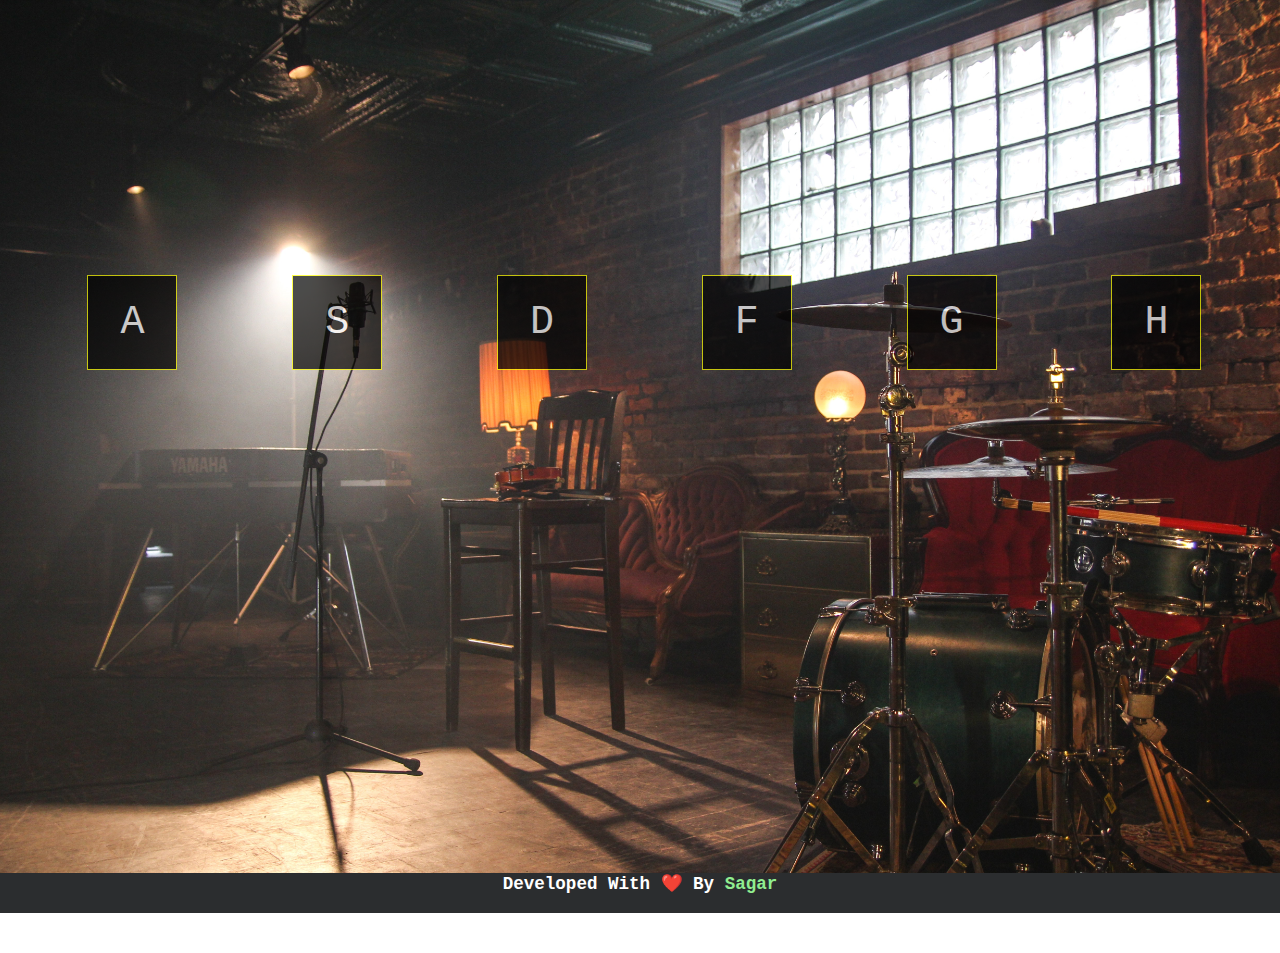
<file: 1) Javascript Drum Kit/index.html>
<!DOCTYPE html>

<head>
    <meta charset="utf-8">
    <meta http-equiv="X-UA-Compatible" content="IE=edge">
    <title>Drum Kit</title>
    <meta name="description" content="">
    <meta name="viewport" content="width=device-width, initial-scale=1">
    <link rel="stylesheet" href="/1) Javascript Drum Kit/index.css">
</head>

<body>

    <section class="container">
        <div class="keyrow" align="center">
            <div><kbd data-key="65" class="key k1">A</kbd></div>
            <div><kbd data-key="83" class="key k2">S</kbd></div>
            <div><kbd data-key="68" class="key k3">D</kbd></div>
            <div><kbd data-key="70" class="key k4">F</kbd></div>
            <div><kbd data-key="71" class="key k5">G</kbd></div>
            <div><kbd data-key="72" class="key k6">H</kbd></div>
        </div>
    </section>

    <audio data-key="65" src="./source/directed-by-robert-b.mp3"></audio>
    <audio data-key="83" src="./source/snoopdog.mp3"></audio>
    <audio data-key="68" src="./source/meme final.mp3"></audio>
    <audio data-key="70" src="./source/run.mp3"></audio>
    <audio data-key="71" src="./source/windows start.mp3"></audio>
    <audio data-key="72" src="./source/sad-violin.mp3"></audio>


    <footer>
        <h3>Developed With ❤️ By <a href="https://github.com/Sagar31658">Sagar</a></h3>
    </footer>


    <script src="/1) Javascript Drum Kit/index.js" async defer></script>
</body>

</html>
</file>
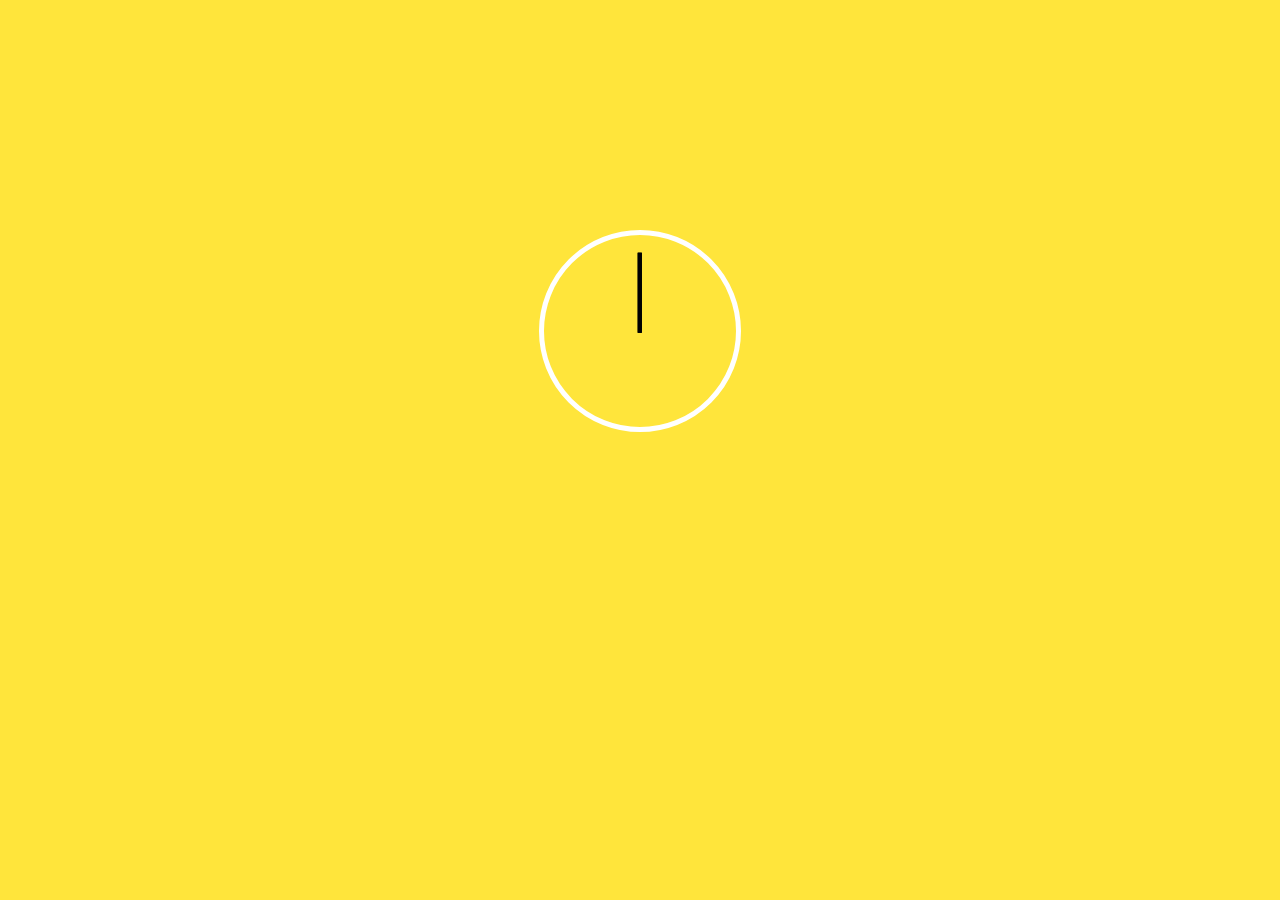
<file: 2) CSS+JS Clock/index.html>
<!DOCTYPE html>
<html lang="en">

<head>
    <meta charset="UTF-8">
    <meta name="viewport" content="width=device-width, initial-scale=1.0">
    <title>Clock</title>
    <link rel="stylesheet" href="/2) CSS+JS Clock/index.css">
    <script src="/2) CSS+JS Clock/index.js"></script>
</head>

<body>
    <div class="clock">
        <div class="clock-face">
            <div class="hand" id="shand"></div>
            <div class="hand" id="hhand"></div>
            <div class="hand" id="mhand"></div>
        </div>
    </div>
</body>

</html>
</file>
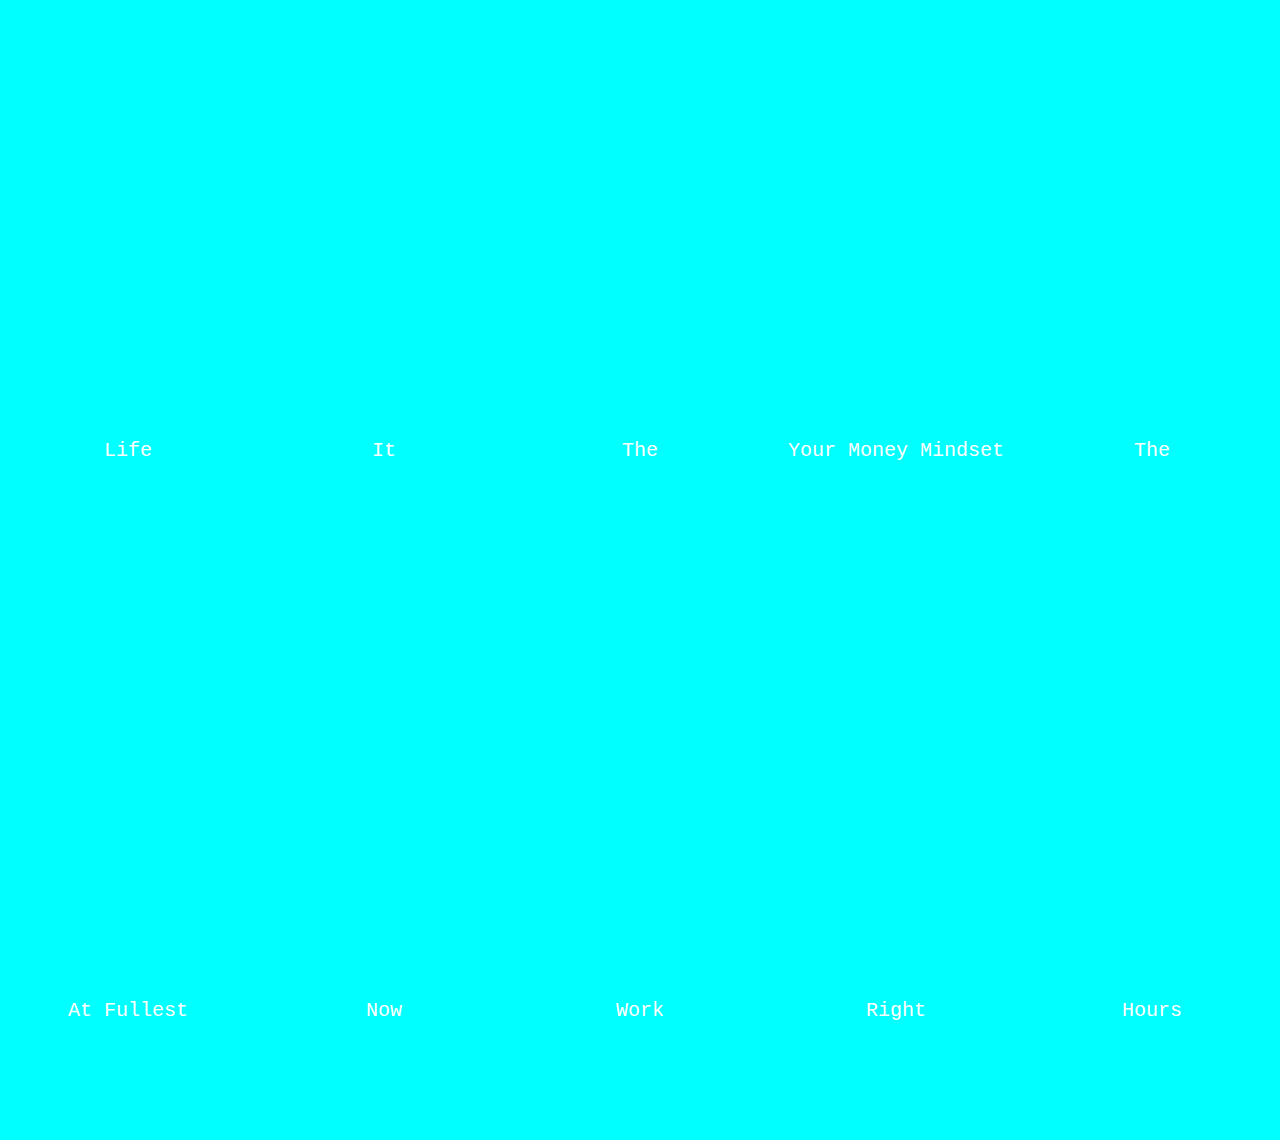
<file: 5) Flex Panels Image Galary/index.html>
<!DOCTYPE html>
<html lang="en">
<head>
    <meta charset="UTF-8">
    <meta name="viewport" content="width=device-width, initial-scale=1.0">
    <title>Image Galary</title>
    <link rel="stylesheet" href="index.css">
</head>
<body>
    <div class="panels">
        <div class="panel panel-1">
            <p>Live</p>
            <p>Life</p>
            <p>At Fullest</p>
        </div>
        <div class="panel panel-2">
            <p>Experience</p>
            <p>It</p>
            <p>Now</p>
        </div>
        <div class="panel panel-3">
            <p>Do</p>
            <p>The</p>
            <p>Work</p>
        </div>
        <div class="panel panel-4">
            <p>Get</p>
            <p>Your Money Mindset</p>
            <p>Right</p>
        </div>
        <div class="panel panel-5">
            <p>Put in</p>
            <p>The</p>
            <p>Hours</p>
        </div>
    </div>
    <script src="/5) Flex Panels Image Galary/index.js"></script>
</body>
</html>
</file>
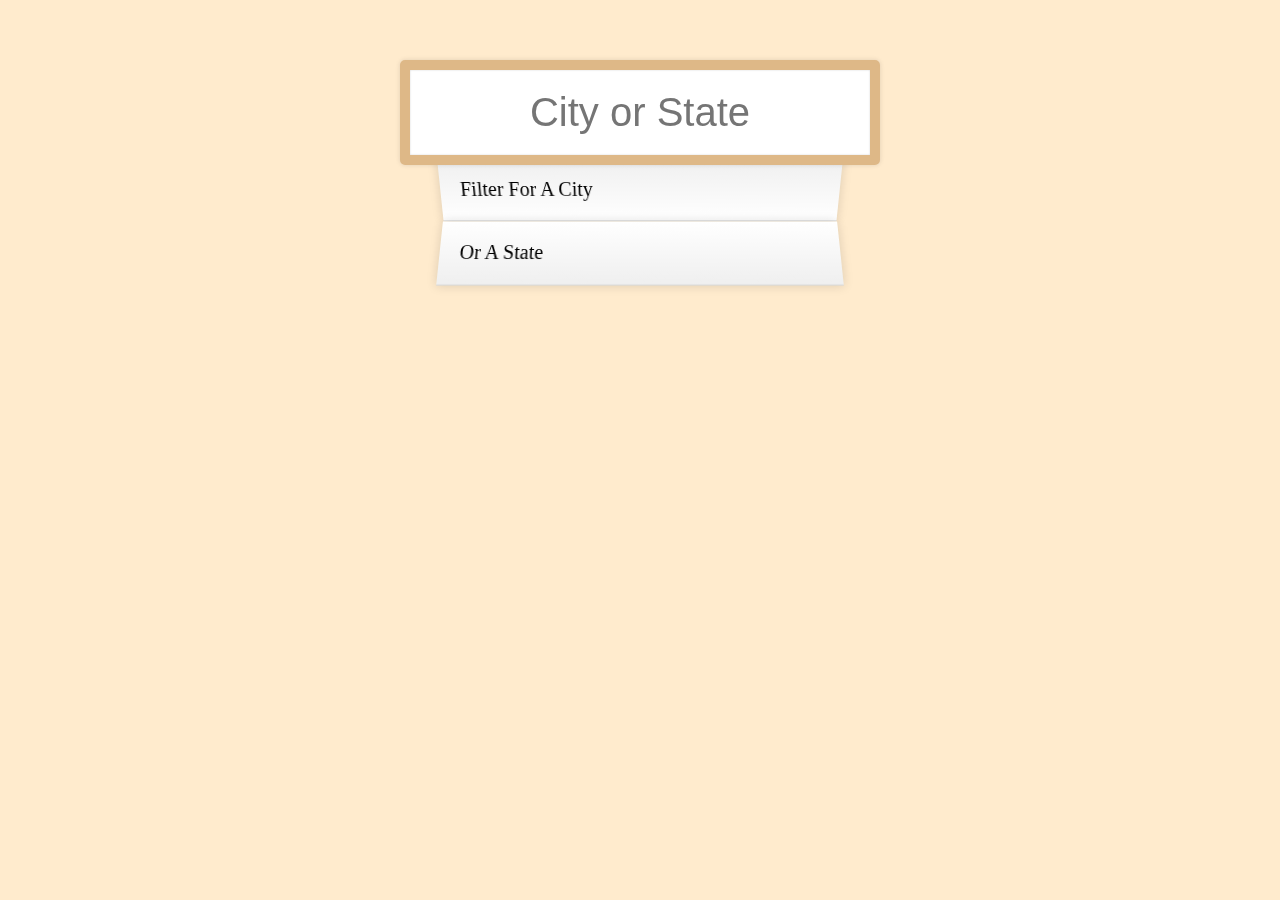
<file: 6) AJAX Word Search/index.html>
<!DOCTYPE html>
<html lang="en">

<head>
    <meta charset="UTF-8">
    <title>Type Suggestions</title>
    <link rel="stylesheet" href="./index.css">
</head>

<body>

    <form class="search-form">
        <input type="text" class="search" placeholder="City or State">
        <ul class="suggestions">
            <li>Filter for a city</li>
            <li>or a state</li>
        </ul>
    </form>
    <script>
        const endpoint =
            'https://gist.githubusercontent.com/Miserlou/c5cd8364bf9b2420bb29/raw/2bf258763cdddd704f8ffd3ea9a3e81d25e2c6f6/cities.json';

        const cities = [];
        fetch(endpoint)
            .then(blob => blob.json())
            .then(data => cities.push(...data));

        function findMatches(wordToMatch, cities) {
            return cities.filter(place => {
                const regex = new RegExp(wordToMatch, 'gi');
                return place.city.match(regex) || place.state.match(regex)
            });
        }

        function numberWithCommas(x) {
            return x.toString().replace(/\B(?=(\d{3})+(?!\d))/g, ',');
        }

        function displayMatches() {
            const matchArray = findMatches(this.value, cities);
            const html = matchArray.map(place => {
                const regex = new RegExp(this.value, 'gi');
                const cityName = place.city.replace(regex, `<span class="hl">${this.value}</span>`);
                const stateName = place.state.replace(regex, `<span class="hl">${this.value}</span>`);
                return `
      <li>
        <span class="name">${cityName}, ${stateName}</span>
        <span class="population">${numberWithCommas(place.population)}</span>
      </li>
    `;
            }).join('');
            suggestions.innerHTML = html;
        }

        const searchInput = document.querySelector('.search');
        const suggestions = document.querySelector('.suggestions');

        searchInput.addEventListener('change', displayMatches);
        searchInput.addEventListener('keyup', displayMatches);
    </script>
</body>

</html>
</file>
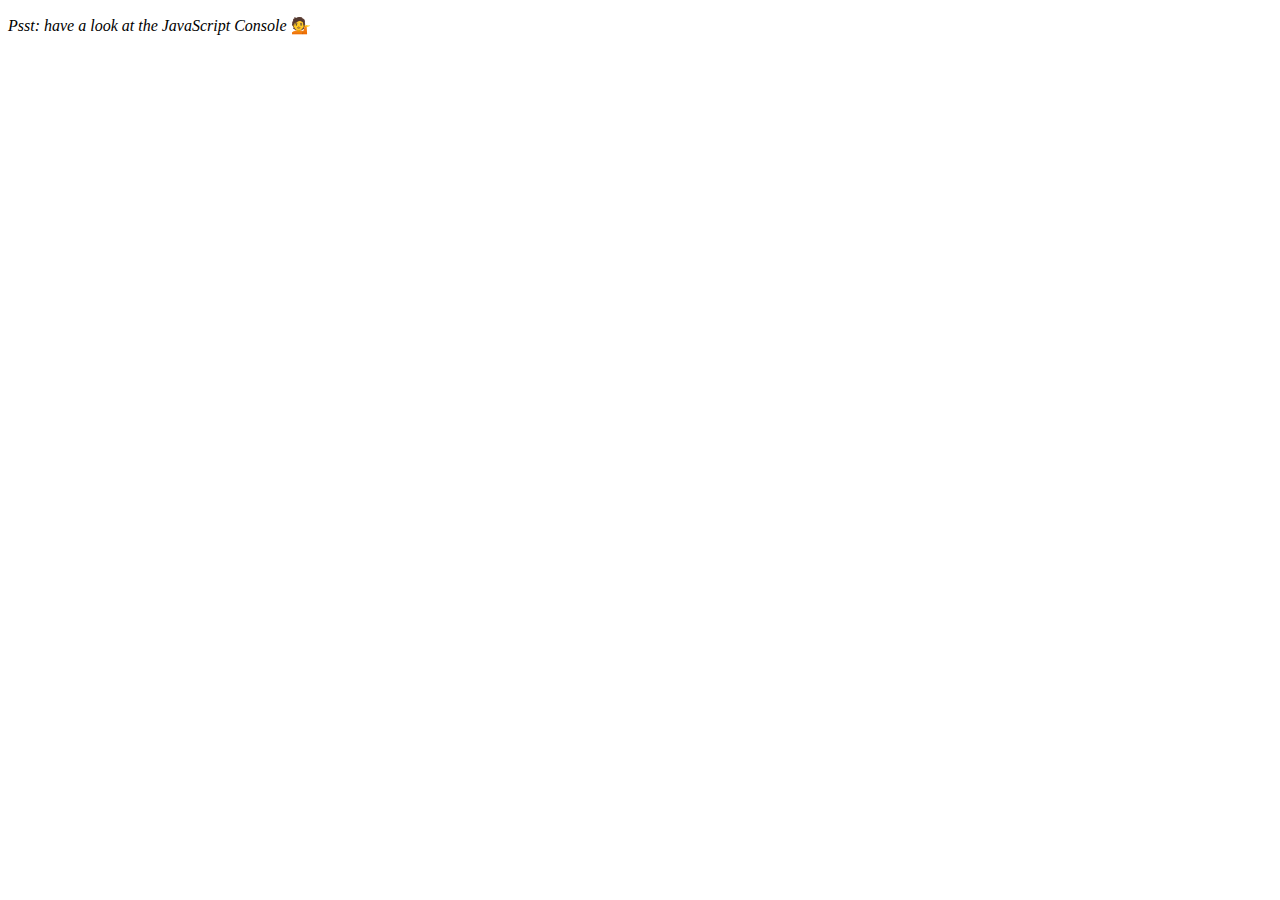
<file: 7) Array Cardio(2)/index.html>
<!DOCTYPE html>
<html lang="en">
<head>
  <meta charset="UTF-8">
  <title>Array Cardio-2</title>
</head>
<body>
  <p><em>Psst: have a look at the JavaScript Console</em> 💁</p>
  <script>

    const people = [
      { name: 'Wes', year: 1988 },
      { name: 'Kait', year: 1986 },
      { name: 'Irv', year: 1970 },
      { name: 'Lux', year: 2015 }
    ];

    const comments = [
      { text: 'Love this!', id: 523423 },
      { text: 'Super good', id: 823423 },
      { text: 'You are the best', id: 2039842 },
      { text: 'Ramen is my fav food ever', id: 123523 },
      { text: 'Nice Nice Nice!', id: 542328 }
    ];

    const isAdult = people.some(person => ((new Date()).getFullYear()) - person.year >= 19);

    console.log({isAdult});

    const allAdults = people.every(person => ((new Date()).getFullYear()) - person.year >= 19);
    console.log({allAdults})

    const comment = comments.find(comment => comment.id === 823423);

    console.log(comment);

    const index = comments.findIndex(comment => comment.id === 823423);
    console.log(index);

    const newComments = [
      ...comments.slice(0, index),
      ...comments.slice(index + 1)
    ];

  </script>
</body>
</html>
</file>
<file: 1) Javascript Drum Kit/index.css>
body {
    margin: 0;
    padding: 0;
    overflow: hidden;
}

.container {
    background: url('./source/background.jpg');
    background-repeat: no-repeat;
    background-position: center;
    background-attachment: fixed;
    background-size: cover;
    height: 99.5vh;
    margin-bottom: 0;
}

.keyrow {
    position: relative;
    transform: translateY(300px);
    margin-left: 30px;
    display: grid;
    grid-template-columns: 16vw 16vw 16vw 16vw 16vw 16vw;
}

.key {
    border: .5px solid yellow;
    padding: 1.5rem 2rem;
    margin: .5rem 1rem;
    font-size: 2.5rem;
    color: white;
    background-color: black;
    opacity: 70%;
}

.playing {
    color: yellow;
    border: 2.5px yellow;
    border-style: groove;
    transform: scale(1.1);
    box-shadow: 0 0 10px yellow;
}

footer {
    transform: translateY(-40px);
    height: 40px;
    color: white;
    background-color: #2b2d2f;
    text-align: center;
    font-family: monospace;
    font-size: 15px;
}

a {
    text-decoration: none;
    color: lightgreen;
}

@media only screen and (max-width:420px) {
    .keyrow {
        position: relative;
        transform: translateY(100px);
        margin: 0;
        display: grid;
        grid-template-columns: 50vw 50vw;
        grid-template-rows: 50vw 50vw;
    }
}
</file>
<file: 2) CSS+JS Clock/index.css>
body {
    margin: 0;
    padding: 0;
    overflow: hidden;
    background-color: #FFE53B;
}

.clock {
    width: 10rem;
    height: 10rem;
    border: 5px solid white;
    border-radius: 50%;
    margin: 230px auto;
    padding: 1rem;
}

.clock-face {
    position: relative;
    width: 100%;
    height: 100%;
}

.hand {
    height: 3.5px;
    width: 5rem;
    background-color: black;
    position: absolute;
    top: 50%;
    transform-origin: 100%;
    transform: rotate(90deg);
    transition: all .5s ease;
}
</file>
<file: 5) Flex Panels Image Galary/index.css>
body {
    margin: 0;
    width: 0;
    overflow: hidden;
    background-color: aqua;
    font-family: monospace;
}

p {
    font-size: 20px;
}

.panels {
    height: 100vh;
    width: 100vw;
    display: flex;
}

.panel {
    flex: 1;
    text-align: center;
    align-items: center;
    justify-content: center;
    display: flex;
    flex-direction: column;

    transition: 1s all ease-in-out;
}

.panel>* {
    flex: 1;
    display: flex;
    justify-content: center;
    align-items: center;
    color: white;
}

.panel>*:first-child {
    transform: translateY(-100%);
}

.panel.open-active>*:first-child {
    transition: 1.2s all ease-in-out;
    transform: translateY(0);
    transform: translateY(0);
}

.panel>*:last-child {
    transform: translateY(100%);
}

.panel.open-active>*:last-child {
    transition: 1.2s all ease-in-out;
    transform: translateY(0);
}

.panel-1 {
    background: url('https://images.unsplash.com/photo-1516108317508-6788f6a160e4?ixlib=rb-1.2.1&ixid=eyJhcHBfaWQiOjEyMDd9&auto=format&fit=crop&w=600&q=60') no-repeat center/cover;
}

.panel-2 {
    background: url('https://images.unsplash.com/photo-1507608443039-bfde4fbcd142?ixlib=rb-1.2.1&ixid=eyJhcHBfaWQiOjEyMDd9&auto=format&fit=crop&w=600&q=60') no-repeat center/cover;
}

.panel-3 {
    background: url('https://images.unsplash.com/photo-1516496636080-14fb876e029d?ixlib=rb-1.2.1&ixid=eyJhcHBfaWQiOjEyMDd9&auto=format&fit=crop&w=634&q=80') no-repeat center/cover;
}

.panel-4 {
    background: url('https://images.unsplash.com/photo-1515445702422-3a80ccfdb236?ixlib=rb-1.2.1&ixid=eyJhcHBfaWQiOjEyMDd9&auto=format&fit=crop&w=600&q=60') no-repeat center/cover;
}

.panel-5 {
    background: url('https://images.unsplash.com/uploads/14116941824817ba1f28e/78c8dff1?ixlib=rb-1.2.1&ixid=eyJhcHBfaWQiOjEyMDd9&auto=format&fit=crop&w=600&q=60') no-repeat center/cover;
}

.panel.open {
    flex: 4;
}
</file>
<file: 6) AJAX Word Search/index.css>
html {
    box-sizing: border-box;
    background: blanchedalmond;
    font-family: 'helvetica neue';
    font-size: 20px;
    font-weight: 200;
}

*, *:before, *:after {
    box-sizing: inherit;
}

input {
    width: 100%;
    padding: 20px;
}

.search-form {
    max-width: 400px;
    margin: 50px auto;
}

input.search {
    margin: 0;
    text-align: center;
    outline: 0;
    border: 10px solid burlywood;
    width: 120%;
    left: -10%;
    position: relative;
    top: 10px;
    z-index: 2;
    border-radius: 5px;
    font-size: 40px;
    box-shadow: 0 0 5px rgba(0, 0, 0, 0.12), inset 0 0 2px rgba(0, 0, 0, 0.19);
}

.suggestions {
    margin: 0;
    padding: 0;
    position: relative;
    /*perspective: 20px;*/
}

.suggestions li {
    background: burlywood;
    list-style: none;
    border-bottom: 1px solid #D8D8D8;
    box-shadow: 0 0 10px rgba(0, 0, 0, 0.14);
    margin: 0;
    padding: 20px;
    transition: background 0.2s;
    display: flex;
    justify-content: space-between;
    text-transform: capitalize;
}

.suggestions li:nth-child(even) {
    transform: perspective(100px) rotateX(3deg) translateY(2px) scale(1.001);
    background: linear-gradient(to bottom, #ffffff 0%, #EFEFEF 100%);
}

.suggestions li:nth-child(odd) {
    transform: perspective(100px) rotateX(-3deg) translateY(3px);
    background: linear-gradient(to top, #ffffff 0%, #EFEFEF 100%);
}

span.population {
    font-size: 15px;
}

.hl {
    background: greenyellow;
}
</file>
